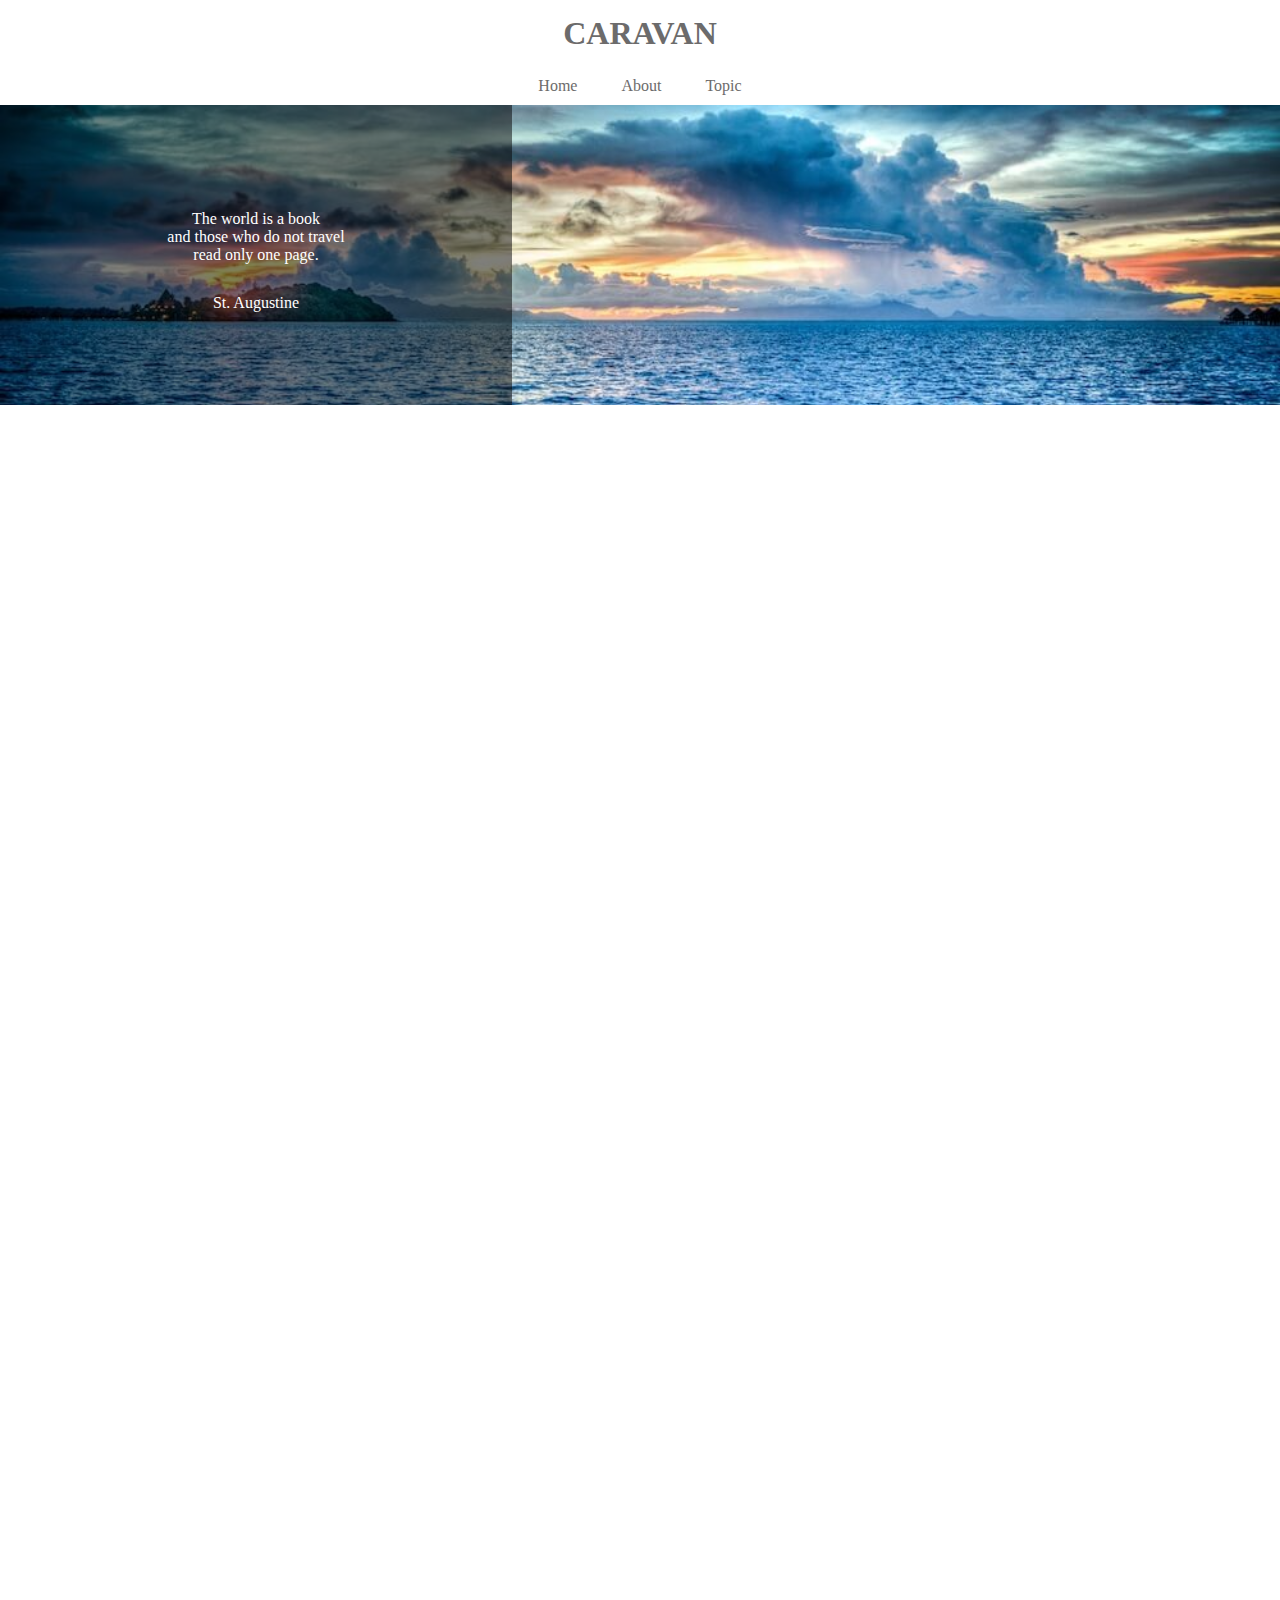
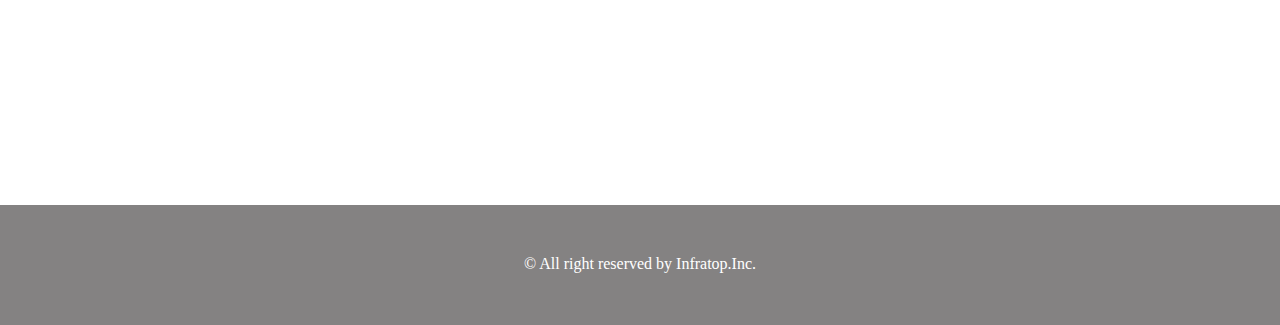
<file: caravan/index.html>
<!DOCTYPE>
<html>
<head>
    <meta charset="UTF-8">
    <!-- CSSファイルの読み込み -->
    <link rel="stylesheet" href="style.css">
    <title> CARAVAN </title>
</head>
<body>
	<!-- header -->
    <header>
        <h1 class="headline">
        	<a href="index.html"> CARAVAN</a>
        </h1>
    </header>
    <nav>
    	<ul class="nav-list">
    		<li class="nav-list-item">
    		    <a href="index.html">Home</a>
    		</li>
    		<li class="nav-list-item">About</li>
    		<li class="nav-list-item">Topic</li>
    	</ul>
    </nav>
	<!-- main-visual用のdiv -->
	<div class="main-visual">
	   <div class="main-visual-content">
           <!-- pタグ(と文字)を追加 -->
           <p class="main-visual-text"> 
               The world is a book<br>
               and those who do not travel<br>
               read only one page.
           </p>
           <p class="main-visual-name">
            St. Augustine
           </p>
       </div>
    </div>
	<!-- main用のdiv -->
	<div class="main clearfix">
        <div class="blog"></div>
        <div class="sidebar"></div>
    </div>
	<!-- footer用のdiv -->
	<footer>
		<p class="footer-text"> ©︎ All right reserved by Infratop.Inc.</p>
	</footer>
</body>
</html>
</file>
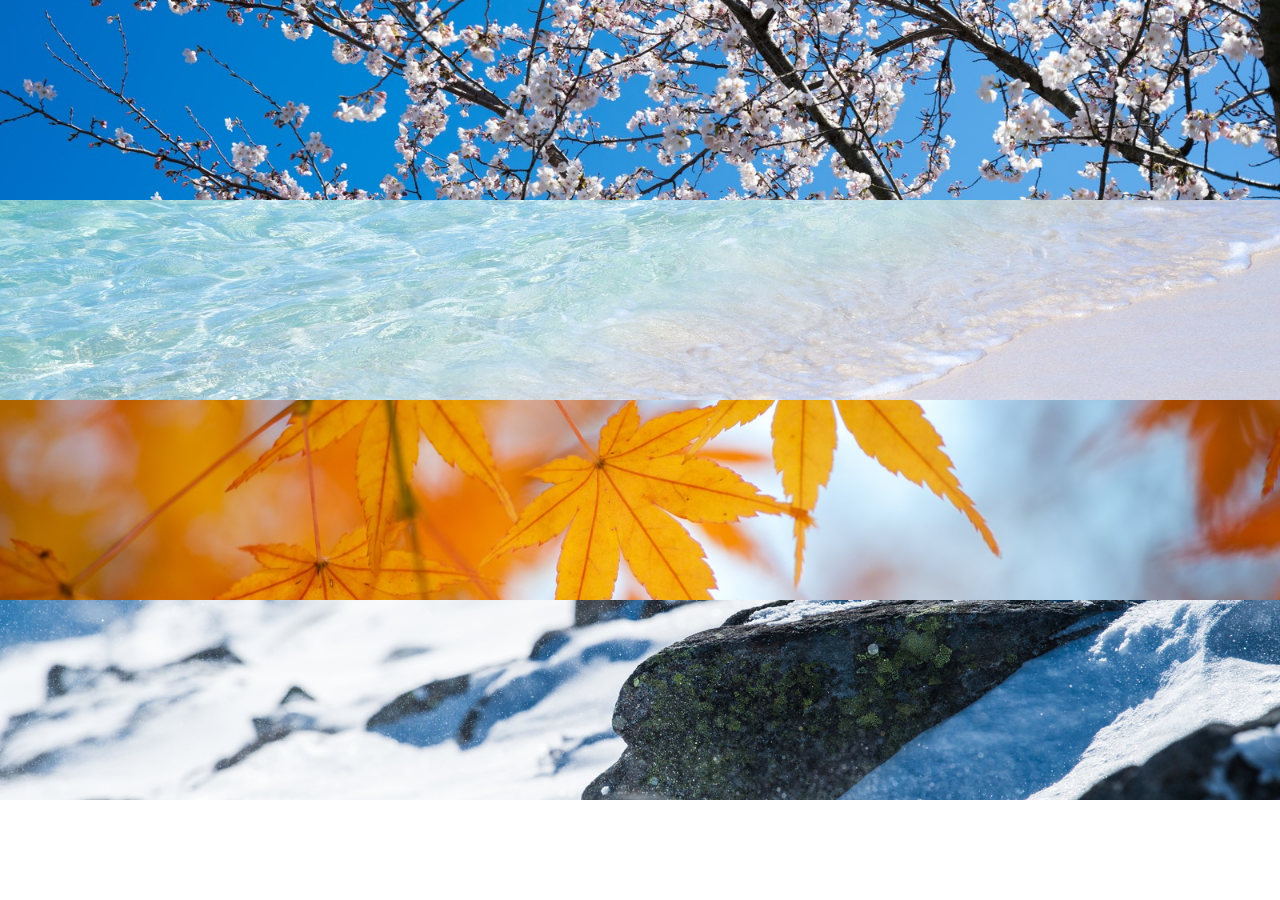
<file: chapter5_answer/index.html>
<!DOCTYPE html>
<html lang="ja">
<head>
  <meta charset="utf8">
  <title>5章演習</title>
  <link rel="stylesheet" href="style.css" >
</head>
<body>
  <div class="box1"></div>

  <div class="box2"></div>

  <div class="box3"></div>

  <div class="box4"></div>
</body>
</html>
</file>
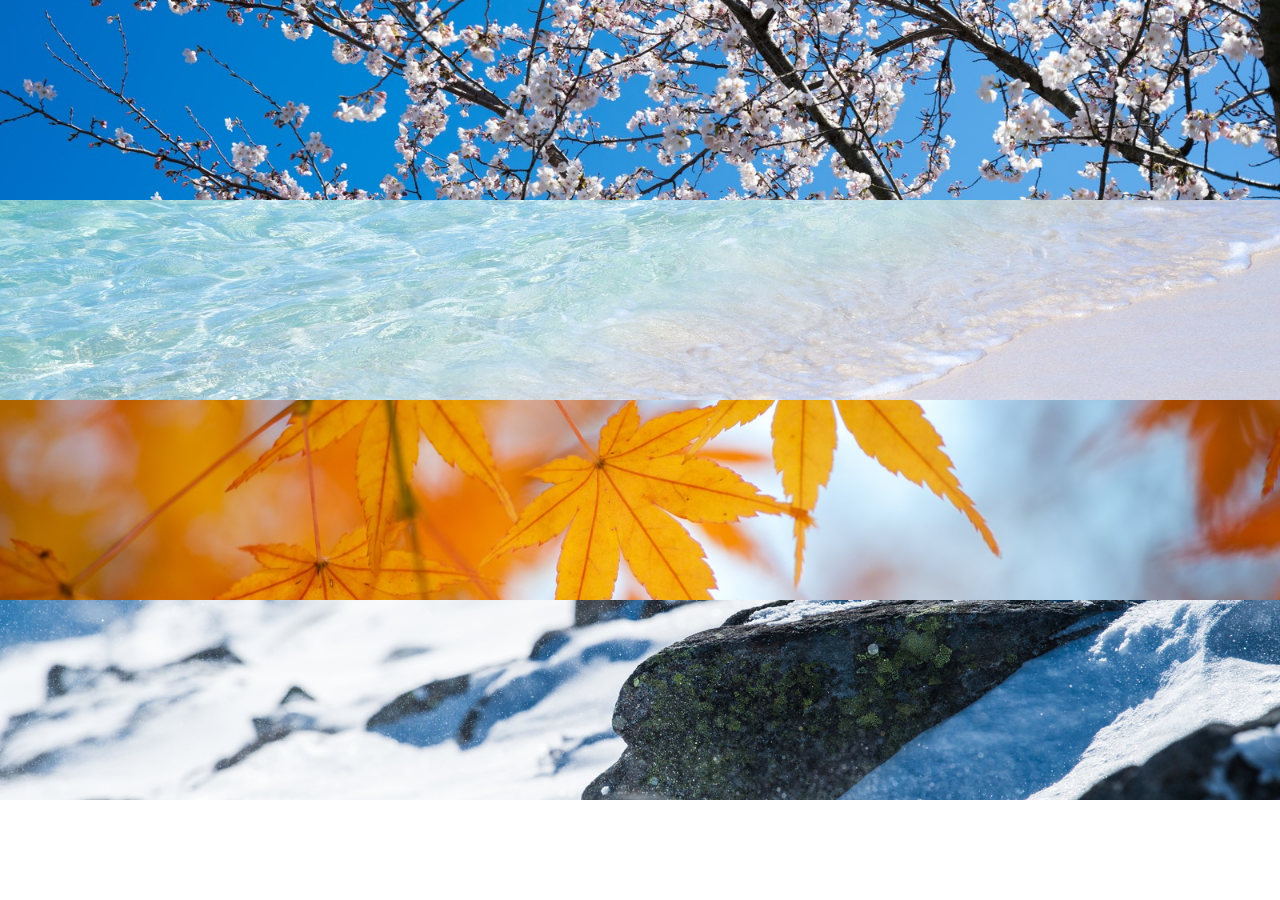
<file: chapter5_exercise/chapter5_exercise.html>
<!DOCTYPE html>
<html lang=ja>
<html>
<head>
<meta charset="UTF-8">
	<title>5章演習</title>
<link rel="stylesheet" href="chapter5_exercise.css">
</head>
<body>
    <div class=box1></div>
    <div class=box2></div>
    <div class=box3></div>
    <div class=box4></div>
</body>
</html>
</file>
<file: caravan/style.css>
/* ブラウザがそれぞれ持っているCSSをリセットするため */
* {
    margin: 0;
    padding: 0;
    box-sizing: border-box;
    color: #6c6b6b;
}

a {
	text-decoration: none;
}

.clearfix::after {
	content: "";
	display: block;
	clear: both;
}

header {
    width: 90%; /* 横幅 */
    padding: 15px 0;
    margin: 0 auto;
    text-align: center;
}

header .headline{
	font-size: 32px;
}

.nav-list{
	text-align: center;
	padding: 10px 0;
	margin: 0 auto;
}

.nav-list-item{
	list-style: none;
	display: inline-block;
	margin: 0 20px;

}

.main-visual {
    width: 100%;
    height:300px;
    background-image: url(img2/mv.jpg);
    background-size: cover;
    background-position: center;
}

.main-visual-content{
	width: 40%;
	height: 300px;
	background-color: rgba( 0, 0, 0, 0.5);
	text-align: center;
	padding-top: 105px;
}

.main-visual-text {
	color: #fff;
}

.main-visual-name{
	margin-top: 30px;
	color: #fff;
}

.main {
    width: 840px;
    margin: 0 auto;
}

.blog {
	width: 600px;
	height: 1400px;
	float: left;
}

.sidebar{
	width: 240px;
	height:1400px;
	float: left;
}
footer {
	width: 100%;
	height: 120px;
	text-align: center;
	padding: 50px 0;
	background-color: #848282;
}

.footer-text {
	color: #fff;
}
</file>
<file: chapter5_answer/style.css>
* {
  margin: 0;
  padding: 0;
  box-sizing: border-box;
}

.box1{
  height: 200px;
  background-image: url(img/box1.jpg);
  background-size: cover;
  background-position: center;
}

.box2{
  height: 200px;
  background-image: url(img/box2.jpg);
  background-size: cover;
  background-position: center;
}

.box3{
  height: 200px;
  background-image: url(img/box3.jpg);
  background-size: cover;
  background-position: center;
}

.box4{
  height: 200px;
  background-image: url(img/box4.jpg);
  background-size: cover;
  background-position: center;
}
</file>
<file: chapter5_exercise/chapter5_exercise.css>
*{
	margin: 0;
	padding: 0;
	box-sizing: border-box;
}

.box1 {
	height: 200PX;
	background-image: url(img/box1.jpg);
	background-size: cover;
	background-position: center;
}

.box2 {
	height: 200px;
    background-image: url(img/box2.jpg);
    background-size: cover;
    background-position: center;
}

.box3 {
	height: 200px;
	background-image: url(img/box3.jpg);
	background-size: cover;
	background-position: center;
}

.box4{
	height: 200px;
	background-image: url(img/box4.jpg);
	background-size: cover;
	background-position: center;
}
</file>
